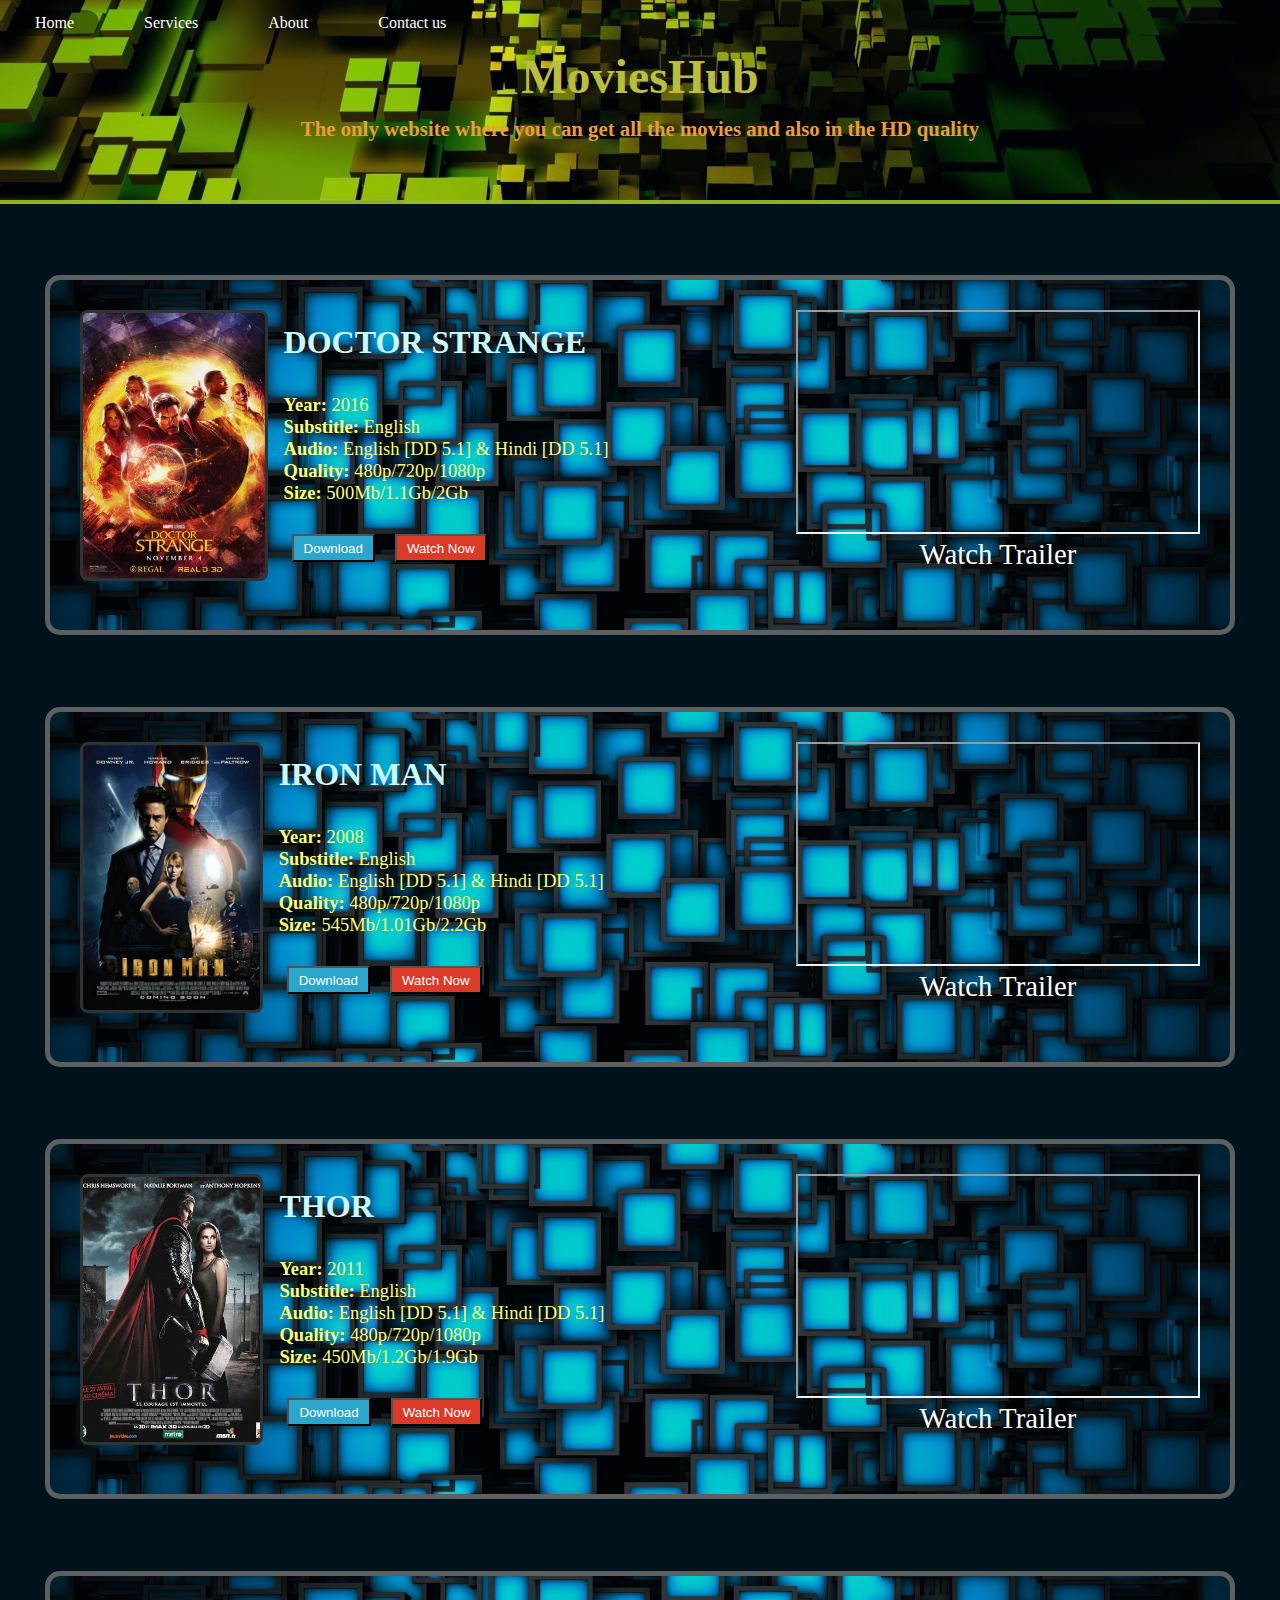
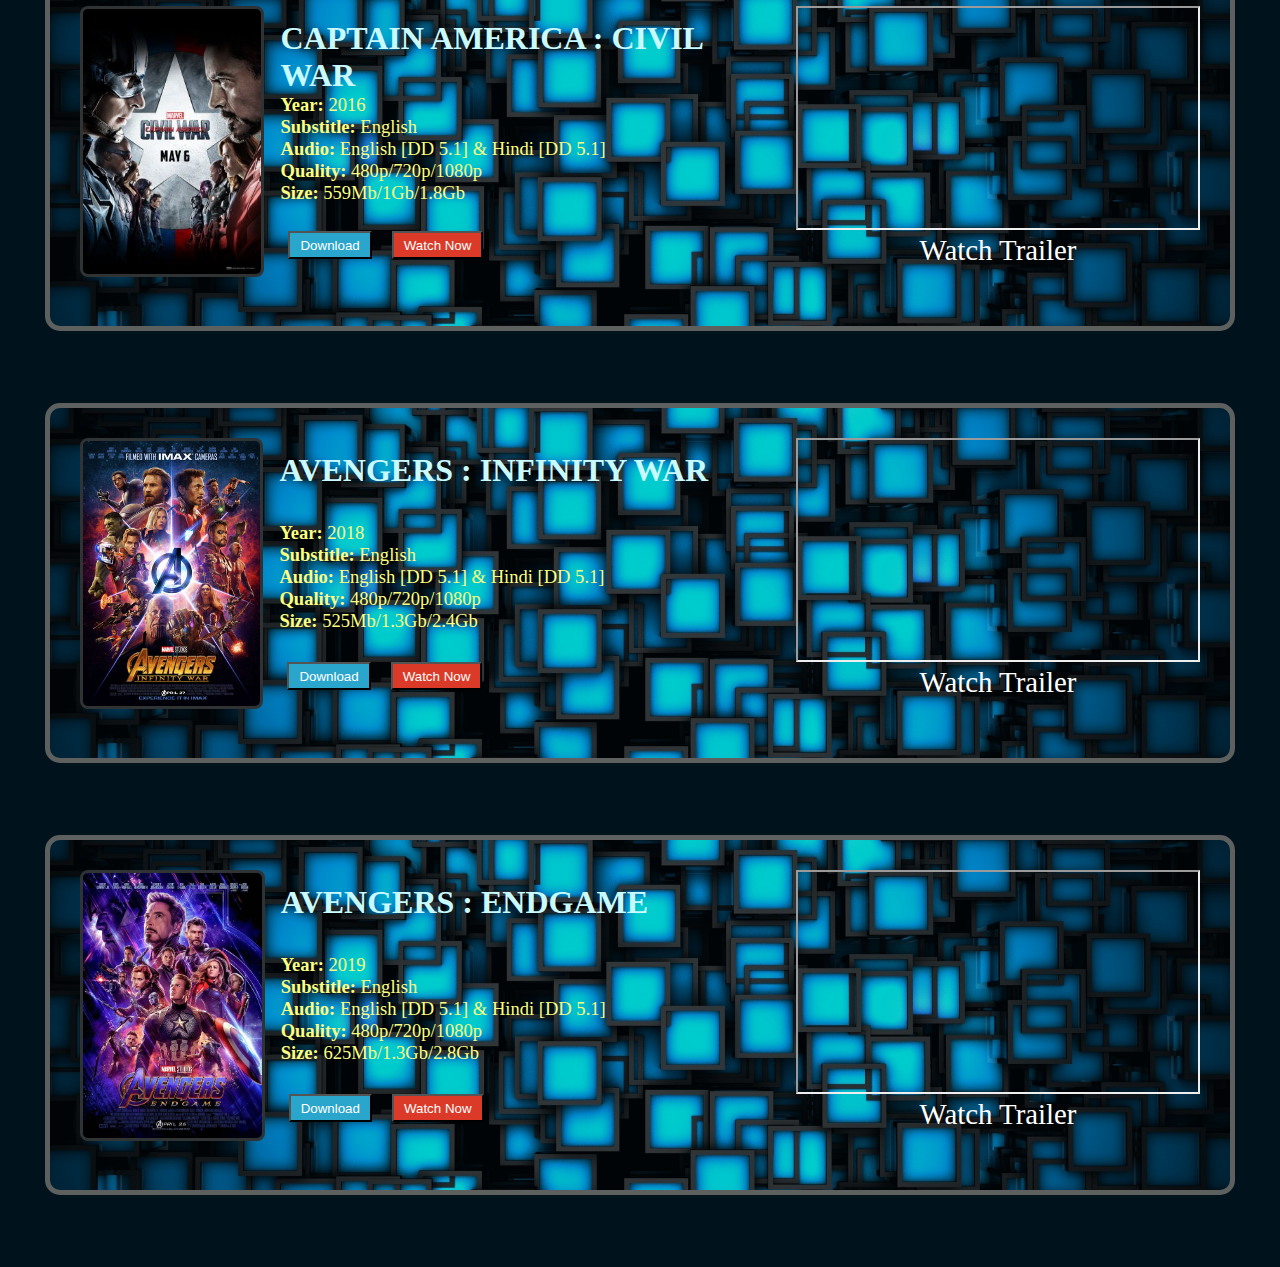
<file: index.html>
<!DOCTYPE html>
<html lang="en">

<head>
    <meta charset="UTF-8">
    <meta name="viewport" content="width=device-width, initial-scale=1.0">
    <title>Movies Hub</title>
    <link rel="stylesheet" href="CSS/Movies_Hub.css">
    <link rel="stylesheet" media="screen and (min-width:1537px)" href="CSS/1920x1080.css">
    <link rel="stylesheet" media="screen and (min-width:1367px)" href="CSS/1536x864.css">
    <link rel="stylesheet" media="screen and (max-width:414px)" href="CSS/414x896.css">
    <!-- <link rel="stylesheet" media="screen and (max-width: 1200px)" href="CSS/Phone.css"> -->
</head>

<body>

    <!-- Navbar -->

    <nav id="navigationbar">
        <ul>
            <li> <a href="" class="active">Home</a></li>
            <li> <a href="">Services</a></li>
            <li> <a href="">About</a></li>
            <li> <a href="">Contact us</a></li>
        </ul>
    </nav>

    <!-- Heading -->

    <Section id="home">
        <h1>MoviesHub</h1>
        <p> <Strong>T</Strong>he only website where you can get all the movies and also in the <strong>HD</strong>
            quality </p>
    </Section>

    <!-- Content -->

    <Section>


        <div id="container">
            <div class="box">


                <div class="img">

                    <img class="image" src="Image/drstrange.jpeg" alt="">

                </div>

                <div id="detailandbtn">

                    <div class="detail">

                        <h1>DOCTOR STRANGE</h1>
                        <div class="description">

                            <p> <strong>Year:</strong> 2016 </p>
                            <p> <strong>Substitle:</strong> English </p>
                            <p> <strong>Audio:</strong> English [DD 5.1] & Hindi [DD 5.1]</p>
                            <p> <strong>Quality:</strong> 480p/720p/1080p </p>
                            <p> <strong>Size:</strong> 500Mb/1.1Gb/2Gb </p>
                            <p> <strong></strong> </p>

                        </div>

                        <div id="button">
                            <button class="btn" id="download"> <a href="Download.html" target="_blank">Download</a>
                            </button>
                            <button class="btn" id="watch"><a href="Video/Captain America.mp4" target="_blank">Watch
                                    Now</a></button>
                        </div>
                    </div>


                </div>

                <div class="trailer">

                    <iframe src="https://www.youtube.com/embed/HSzx-zryEgM" title="YouTube video player" frameborder="1"
                        allow="accelerometer; autoplay; clipboard-write; encrypted-media; gyroscope; picture-in-picture"
                        allowfullscreen></iframe>
                    <p>Watch Trailer</p>
                </div>

            </div>


            <div class="box">

                <div class="img">

                    <img class="image" src="Image/ironman.jpg" alt="">

                </div>

                <div id="detailandbtn">

                    <div class="detail">

                        <h1>IRON MAN</h1>

                        <div class="description">

                            <p> <strong>Year:</strong> 2008 </p>
                            <p> <strong>Substitle:</strong> English </p>
                            <p> <strong>Audio:</strong> English [DD 5.1] & Hindi [DD 5.1]</p>
                            <p> <strong>Quality:</strong> 480p/720p/1080p </p>
                            <p> <strong>Size:</strong> 545Mb/1.01Gb/2.2Gb </p>
                            <p> <strong></strong> </p>

                        </div>

                        <div id="button">

                            <button class="btn" id="download"><a href="Download.html" target="_blank">Download</a>
                            </button>
                            <button class="btn" id="watch"><a href="../Video/Captain America.mp4" target="_blank">Watch
                                    Now</a></button>

                        </div>
                    </div>

                </div>

                <div class="trailer">
                    <iframe src="https://www.youtube.com/embed/8ugaeA-nMTc" title="YouTube video player" frameborder="1"
                        allow="accelerometer; autoplay; clipboard-write; encrypted-media; gyroscope; picture-in-picture"
                        allowfullscreen></iframe>
                    <p>Watch Trailer</p>
                </div>

            </div>


            <div class="box">

                <div class="img">

                    <img class="image" src="Image/thor.jpg" alt="">

                </div>

                <div id="detailandbtn">

                    <div class="detail">

                        <h1>THOR</h1>

                        <div class="description">

                            <p> <strong>Year:</strong> 2011 </p>
                            <p> <strong>Substitle:</strong> English </p>
                            <p> <strong>Audio:</strong> English [DD 5.1] & Hindi [DD 5.1]</p>
                            <p> <strong>Quality:</strong> 480p/720p/1080p </p>
                            <p> <strong>Size:</strong> 450Mb/1.2Gb/1.9Gb </p>
                            <p> <strong></strong> </p>

                        </div>

                        <div id="button">

                            <button class="btn" id="download"><a href="Download.html" target="_blank">Download</a>
                            </button>
                            <button class="btn" id="watch"><a href="../Video/Captain America.mp4" target="_blank">Watch
                                    Now</a></button>

                        </div>

                    </div>

                </div>

                <div class="trailer">
                    <iframe src="https://www.youtube.com/embed/vJUDu40Z_RY" title="YouTube video player" frameborder="1"
                        allow="accelerometer; autoplay; clipboard-write; encrypted-media; gyroscope; picture-in-picture"
                        allowfullscreen></iframe>
                    <p>Watch Trailer</p>
                </div>

            </div>


            <div class="box">

                <div class="img">

                    <img class="image" src="Image/civilwar.jpg" alt="">

                </div>

                <div id="detailandbtn">

                    <div class="detail">

                        <h1>CAPTAIN AMERICA : CIVIL WAR</h1>

                        <div class="description">

                            <p> <strong>Year:</strong> 2016 </p>
                            <p> <strong>Substitle:</strong> English </p>
                            <p> <strong>Audio:</strong> English [DD 5.1] & Hindi [DD 5.1]</p>
                            <p> <strong>Quality:</strong> 480p/720p/1080p </p>
                            <p> <strong>Size:</strong> 559Mb/1Gb/1.8Gb </p>
                            <p> <strong></strong> </p>

                        </div>

                        <div id="button">

                            <button class="btn" id="download"><a href="Download.html" target="_blank">Download</a>
                            </button>
                            <button class="btn" id="watch"><a href="../Video/Captain America.mp4" target="_blank">Watch
                                    Now</a></button>

                        </div>

                    </div>

                </div>

                <div class="trailer">
                    <iframe src="https://www.youtube.com/embed/dKrVegVI0Us" title="YouTube video player" frameborder="1"
                        allow="accelerometer; autoplay; clipboard-write; encrypted-media; gyroscope; picture-in-picture"
                        allowfullscreen></iframe>
                    <p>Watch Trailer</p>
                </div>

            </div>


            <div class="box">

                <div class="img">

                    <img class="image" src="Image/infinitywar.jpg" alt="">

                </div>

                <div id="detailandbtn">

                    <div class="detail">

                        <h1>AVENGERS : INFINITY WAR</h1>

                        <div class="description">

                            <p> <strong>Year:</strong> 2018 </p>
                            <p> <strong>Substitle:</strong> English </p>
                            <p> <strong>Audio:</strong> English [DD 5.1] & Hindi [DD 5.1]</p>
                            <p> <strong>Quality:</strong> 480p/720p/1080p </p>
                            <p> <strong>Size:</strong> 525Mb/1.3Gb/2.4Gb </p>
                            <p> <strong></strong> </p>

                        </div>

                        <div id="button">

                            <button class="btn" id="download"><a href="Download.html" target="_blank">Download</a>
                            </button>
                            <button class="btn" id="watch"><a href="../Video/Captain America.mp4" target="_blank">Watch
                                    Now</a></button>

                        </div>

                    </div>

                </div>

                <div class="trailer">
                    <iframe src="https://www.youtube.com/embed/6ZfuNTqbHE8" title="YouTube video player" frameborder="1"
                        allow="accelerometer; autoplay; clipboard-write; encrypted-media; gyroscope; picture-in-picture"
                        allowfullscreen></iframe>
                    <p>Watch Trailer</p>
                </div>

            </div>


            <div class="box">

                <div class="img">

                    <img class="image" src="Image/endgame.jpg" alt="">

                </div>

                <div id="detailandbtn">

                    <div class="detail">

                        <h1>AVENGERS : ENDGAME</h1>

                        <div class="description">

                            <p> <strong>Year:</strong> 2019 </p>
                            <p> <strong>Substitle:</strong> English </p>
                            <p> <strong>Audio:</strong> English [DD 5.1] & Hindi [DD 5.1]</p>
                            <p> <strong>Quality:</strong> 480p/720p/1080p </p>
                            <p> <strong>Size:</strong> 625Mb/1.3Gb/2.8Gb </p>
                            <p> <strong></strong> </p>

                        </div>

                        <div id="button">

                            <button class="btn" id="download"><a href="Download.html" target="_blank">Download</a>
                            </button>
                            <button class="btn" id="watch"><a href="">Watch Now</a></button>

                        </div>

                    </div>

                </div>

                <div class="trailer">
                    <iframe src="https://www.youtube.com/embed/TcMBFSGVi1c" title="YouTube video player" frameborder="1"
                        allow="accelerometer; autoplay; clipboard-write; encrypted-media; gyroscope; picture-in-picture"
                        allowfullscreen></iframe>
                    <p>Watch Trailer</p>
                </div>
            </div>


            <div>
    </Section>

</body>

</html>
</file>
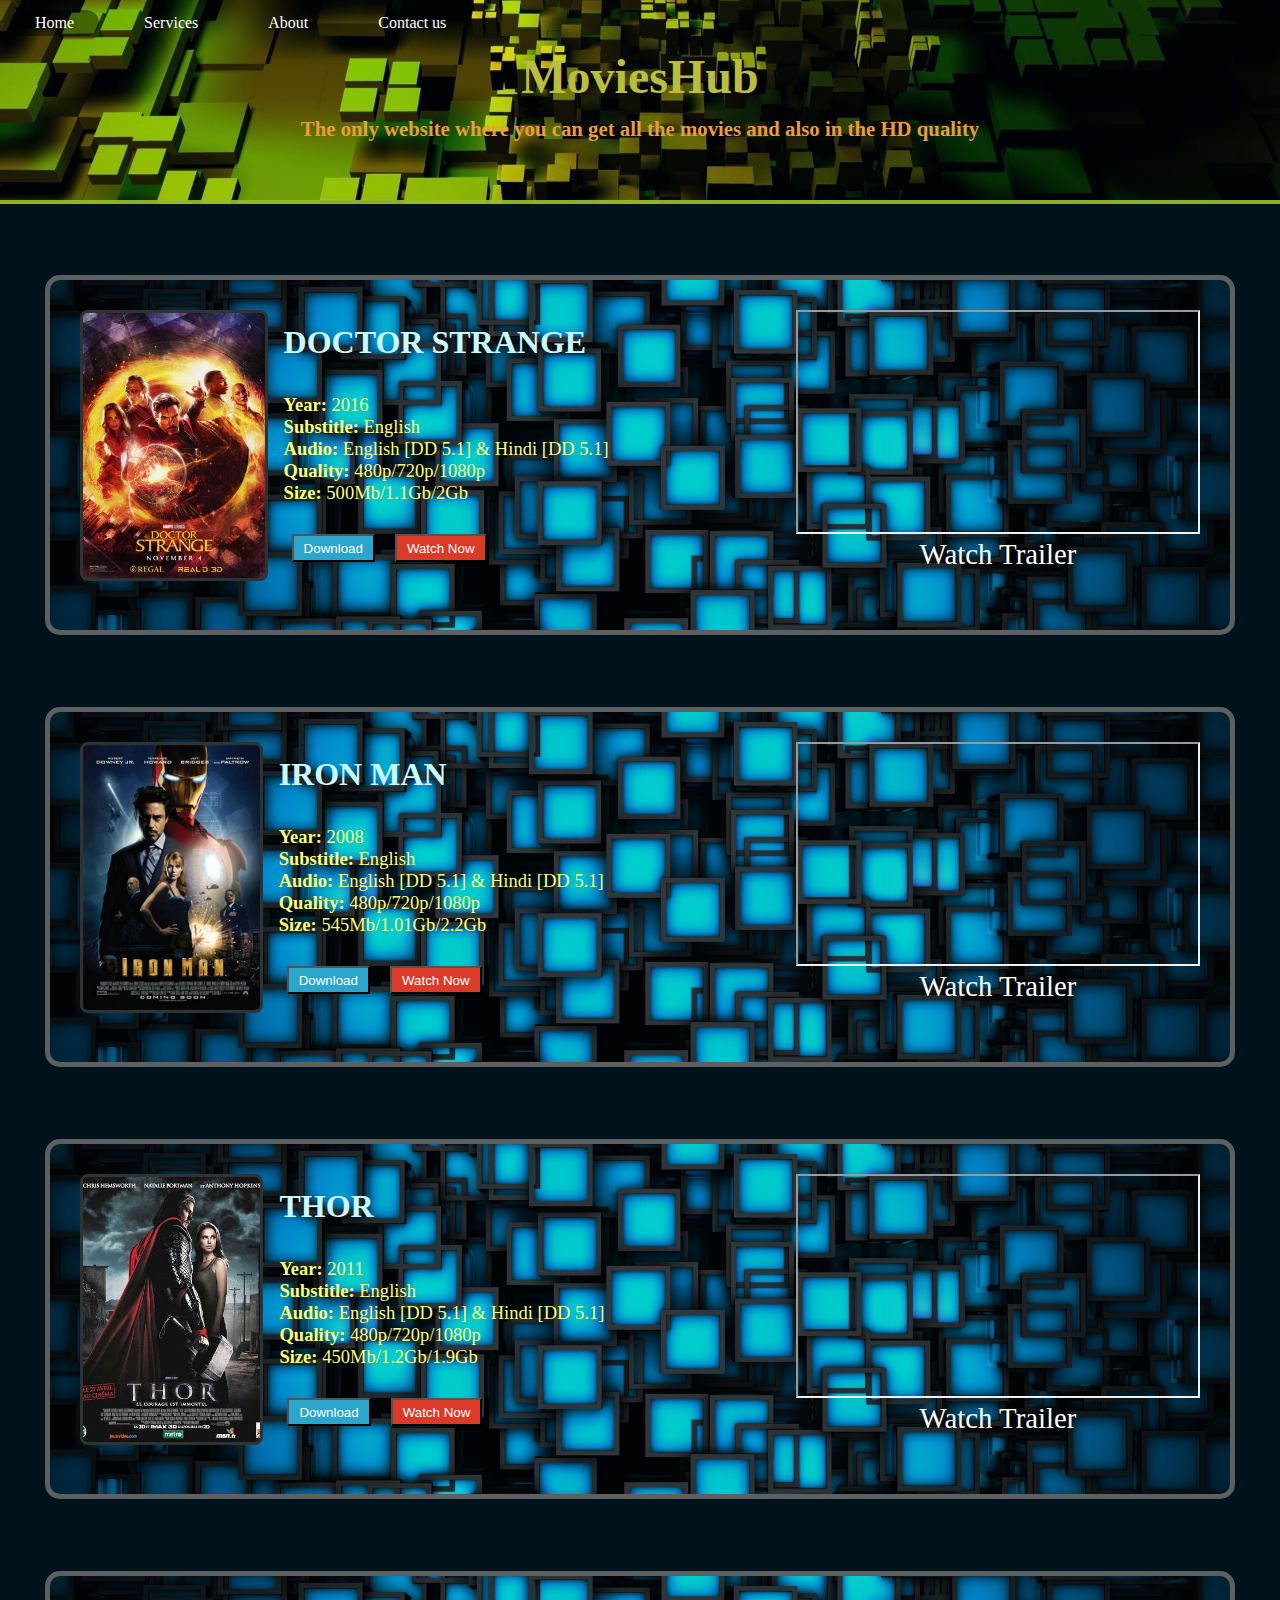
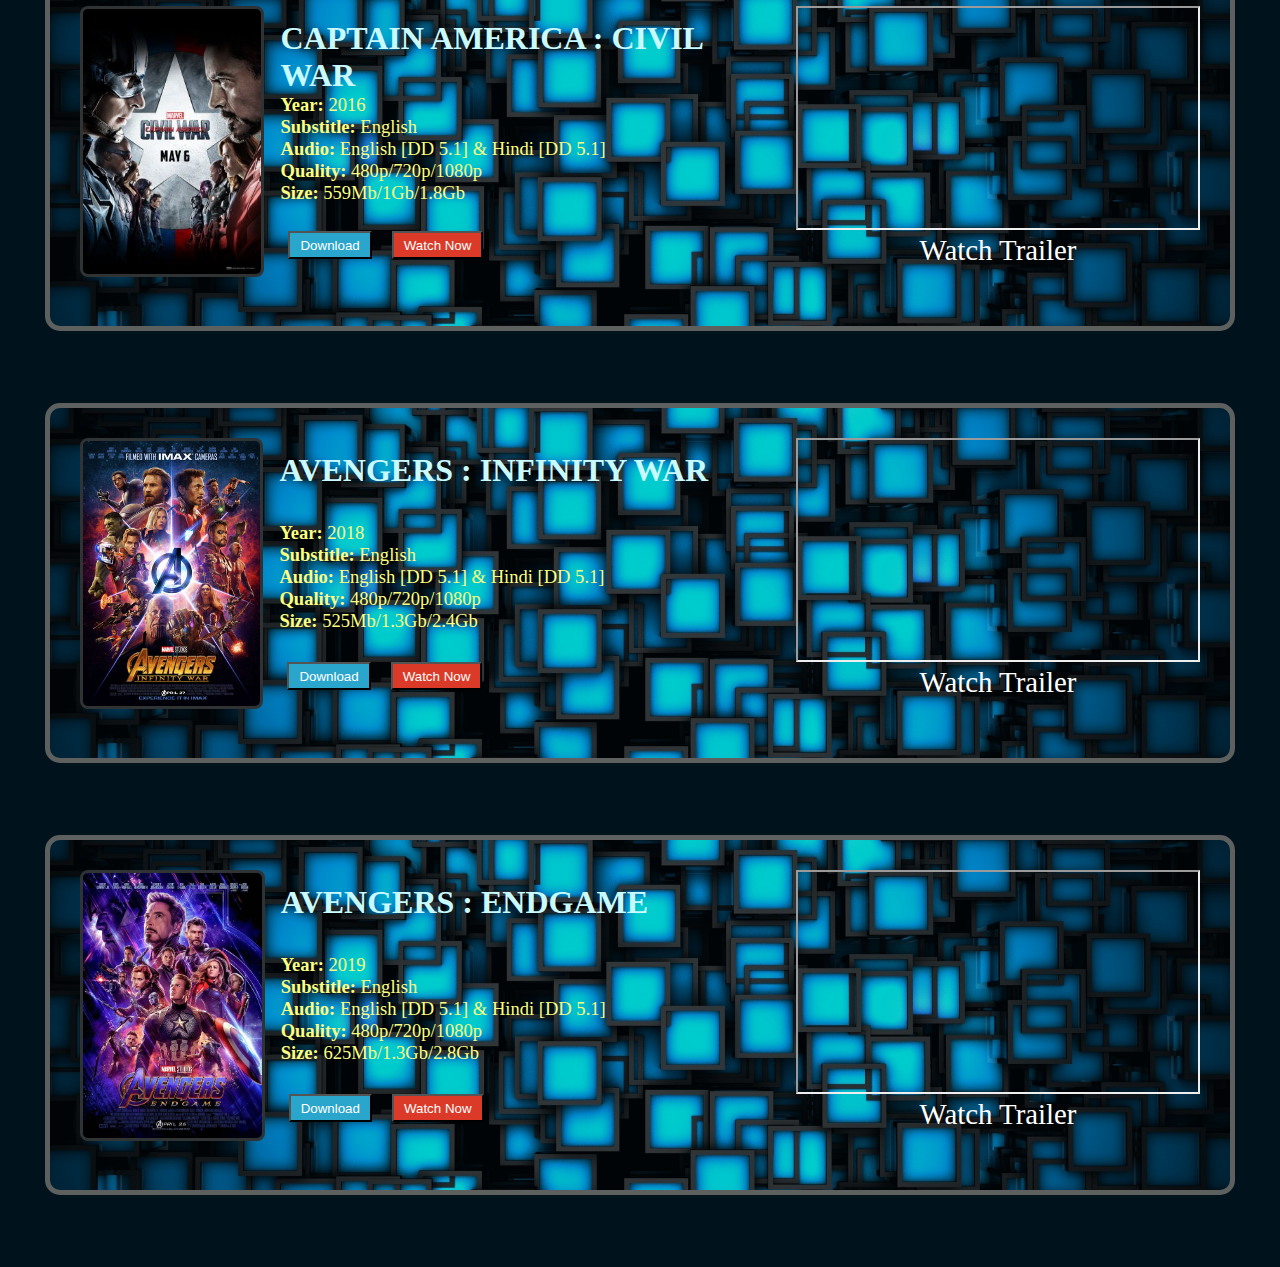
<file: HTML/index.html>
<!DOCTYPE html>
<html lang="en">

<head>
    <meta charset="UTF-8">
    <meta name="viewport" content="width=device-width, initial-scale=1.0">
    <title>Movies Hub</title>
    <link rel="stylesheet" href="../CSS/Movies_Hub.css">
    <link rel="stylesheet" media="screen and (min-width:1537px)" href="../CSS/1920x1080.css">
    <link rel="stylesheet" media="screen and (min-width:1367px)" href="../CSS/1536x864.css">
    <link rel="stylesheet" media="screen and (max-width:414px)" href="../CSS/414x896.css">
    <!-- <link rel="stylesheet" media="screen and (max-width: 1200px)" href="../CSS/Phone.css"> -->
</head>

<body>

    <!-- Navbar -->

    <nav id="navigationbar">
        <ul>
            <li> <a href="" class="active">Home</a></li>
            <li> <a href="">Services</a></li>
            <li> <a href="">About</a></li>
            <li> <a href="">Contact us</a></li>
        </ul>
    </nav>

    <!-- Heading -->

    <Section id="home">
        <h1>MoviesHub</h1>
        <p> <Strong>T</Strong>he only website where you can get all the movies and also in the <strong>HD</strong>
            quality </p>
    </Section>

    <!-- Content -->

    <Section>


        <div id="container">
            <div class="box">


                <div class="img">

                    <img class="image" src="../Image/drstrange.jpeg" alt="">

                </div>

                <div id="detailandbtn">

                    <div class="detail">

                        <h1>DOCTOR STRANGE</h1>
                        <div class="description">

                            <p> <strong>Year:</strong> 2016 </p>
                            <p> <strong>Substitle:</strong> English </p>
                            <p> <strong>Audio:</strong> English [DD 5.1] & Hindi [DD 5.1]</p>
                            <p> <strong>Quality:</strong> 480p/720p/1080p </p>
                            <p> <strong>Size:</strong> 500Mb/1.1Gb/2Gb </p>
                            <p> <strong></strong> </p>

                        </div>

                        <div id="button">
                            <button class="btn" id="download"> <a href="Download.html" target="_blank">Download</a>
                            </button>
                            <button class="btn" id="watch"><a href="../Video/Captain America.mp4" target="_blank">Watch
                                    Now</a></button>
                        </div>
                    </div>


                </div>

                <div class="trailer">

                    <iframe src="https://www.youtube.com/embed/HSzx-zryEgM" title="YouTube video player" frameborder="1"
                        allow="accelerometer; autoplay; clipboard-write; encrypted-media; gyroscope; picture-in-picture"
                        allowfullscreen></iframe>
                    <p>Watch Trailer</p>
                </div>

            </div>


            <div class="box">

                <div class="img">

                    <img class="image" src="../Image/ironman.jpg" alt="">

                </div>

                <div id="detailandbtn">

                    <div class="detail">

                        <h1>IRON MAN</h1>

                        <div class="description">

                            <p> <strong>Year:</strong> 2008 </p>
                            <p> <strong>Substitle:</strong> English </p>
                            <p> <strong>Audio:</strong> English [DD 5.1] & Hindi [DD 5.1]</p>
                            <p> <strong>Quality:</strong> 480p/720p/1080p </p>
                            <p> <strong>Size:</strong> 545Mb/1.01Gb/2.2Gb </p>
                            <p> <strong></strong> </p>

                        </div>

                        <div id="button">

                            <button class="btn" id="download"><a href="Download.html" target="_blank">Download</a>
                            </button>
                            <button class="btn" id="watch"><a href="../Video/Captain America.mp4" target="_blank">Watch
                                    Now</a></button>

                        </div>
                    </div>

                </div>

                <div class="trailer">
                    <iframe src="https://www.youtube.com/embed/8ugaeA-nMTc" title="YouTube video player" frameborder="1"
                        allow="accelerometer; autoplay; clipboard-write; encrypted-media; gyroscope; picture-in-picture"
                        allowfullscreen></iframe>
                    <p>Watch Trailer</p>
                </div>

            </div>


            <div class="box">

                <div class="img">

                    <img class="image" src="../Image/thor.jpg" alt="">

                </div>

                <div id="detailandbtn">

                    <div class="detail">

                        <h1>THOR</h1>

                        <div class="description">

                            <p> <strong>Year:</strong> 2011 </p>
                            <p> <strong>Substitle:</strong> English </p>
                            <p> <strong>Audio:</strong> English [DD 5.1] & Hindi [DD 5.1]</p>
                            <p> <strong>Quality:</strong> 480p/720p/1080p </p>
                            <p> <strong>Size:</strong> 450Mb/1.2Gb/1.9Gb </p>
                            <p> <strong></strong> </p>

                        </div>

                        <div id="button">

                            <button class="btn" id="download"><a href="Download.html" target="_blank">Download</a>
                            </button>
                            <button class="btn" id="watch"><a href="../Video/Captain America.mp4" target="_blank">Watch
                                    Now</a></button>

                        </div>

                    </div>

                </div>

                <div class="trailer">
                    <iframe src="https://www.youtube.com/embed/vJUDu40Z_RY" title="YouTube video player" frameborder="1"
                        allow="accelerometer; autoplay; clipboard-write; encrypted-media; gyroscope; picture-in-picture"
                        allowfullscreen></iframe>
                    <p>Watch Trailer</p>
                </div>

            </div>


            <div class="box">

                <div class="img">

                    <img class="image" src="../Image/civilwar.jpg" alt="">

                </div>

                <div id="detailandbtn">

                    <div class="detail">

                        <h1>CAPTAIN AMERICA : CIVIL WAR</h1>

                        <div class="description">

                            <p> <strong>Year:</strong> 2016 </p>
                            <p> <strong>Substitle:</strong> English </p>
                            <p> <strong>Audio:</strong> English [DD 5.1] & Hindi [DD 5.1]</p>
                            <p> <strong>Quality:</strong> 480p/720p/1080p </p>
                            <p> <strong>Size:</strong> 559Mb/1Gb/1.8Gb </p>
                            <p> <strong></strong> </p>

                        </div>

                        <div id="button">

                            <button class="btn" id="download"><a href="Download.html" target="_blank">Download</a>
                            </button>
                            <button class="btn" id="watch"><a href="../Video/Captain America.mp4" target="_blank">Watch
                                    Now</a></button>

                        </div>

                    </div>

                </div>

                <div class="trailer">
                    <iframe src="https://www.youtube.com/embed/dKrVegVI0Us" title="YouTube video player" frameborder="1"
                        allow="accelerometer; autoplay; clipboard-write; encrypted-media; gyroscope; picture-in-picture"
                        allowfullscreen></iframe>
                    <p>Watch Trailer</p>
                </div>

            </div>


            <div class="box">

                <div class="img">

                    <img class="image" src="../Image/infinitywar.jpg" alt="">

                </div>

                <div id="detailandbtn">

                    <div class="detail">

                        <h1>AVENGERS : INFINITY WAR</h1>

                        <div class="description">

                            <p> <strong>Year:</strong> 2018 </p>
                            <p> <strong>Substitle:</strong> English </p>
                            <p> <strong>Audio:</strong> English [DD 5.1] & Hindi [DD 5.1]</p>
                            <p> <strong>Quality:</strong> 480p/720p/1080p </p>
                            <p> <strong>Size:</strong> 525Mb/1.3Gb/2.4Gb </p>
                            <p> <strong></strong> </p>

                        </div>

                        <div id="button">

                            <button class="btn" id="download"><a href="Download.html" target="_blank">Download</a>
                            </button>
                            <button class="btn" id="watch"><a href="../Video/Captain America.mp4" target="_blank">Watch
                                    Now</a></button>

                        </div>

                    </div>

                </div>

                <div class="trailer">
                    <iframe src="https://www.youtube.com/embed/6ZfuNTqbHE8" title="YouTube video player" frameborder="1"
                        allow="accelerometer; autoplay; clipboard-write; encrypted-media; gyroscope; picture-in-picture"
                        allowfullscreen></iframe>
                    <p>Watch Trailer</p>
                </div>

            </div>


            <div class="box">

                <div class="img">

                    <img class="image" src="../Image/endgame.jpg" alt="">

                </div>

                <div id="detailandbtn">

                    <div class="detail">

                        <h1>AVENGERS : ENDGAME</h1>

                        <div class="description">

                            <p> <strong>Year:</strong> 2019 </p>
                            <p> <strong>Substitle:</strong> English </p>
                            <p> <strong>Audio:</strong> English [DD 5.1] & Hindi [DD 5.1]</p>
                            <p> <strong>Quality:</strong> 480p/720p/1080p </p>
                            <p> <strong>Size:</strong> 625Mb/1.3Gb/2.8Gb </p>
                            <p> <strong></strong> </p>

                        </div>

                        <div id="button">

                            <button class="btn" id="download"><a href="Download.html" target="_blank">Download</a>
                            </button>
                            <button class="btn" id="watch"><a href="">Watch Now</a></button>

                        </div>

                    </div>

                </div>

                <div class="trailer">
                    <iframe src="https://www.youtube.com/embed/TcMBFSGVi1c" title="YouTube video player" frameborder="1"
                        allow="accelerometer; autoplay; clipboard-write; encrypted-media; gyroscope; picture-in-picture"
                        allowfullscreen></iframe>
                    <p>Watch Trailer</p>
                </div>
            </div>


            <div>
    </Section>

</body>

</html>
</file>
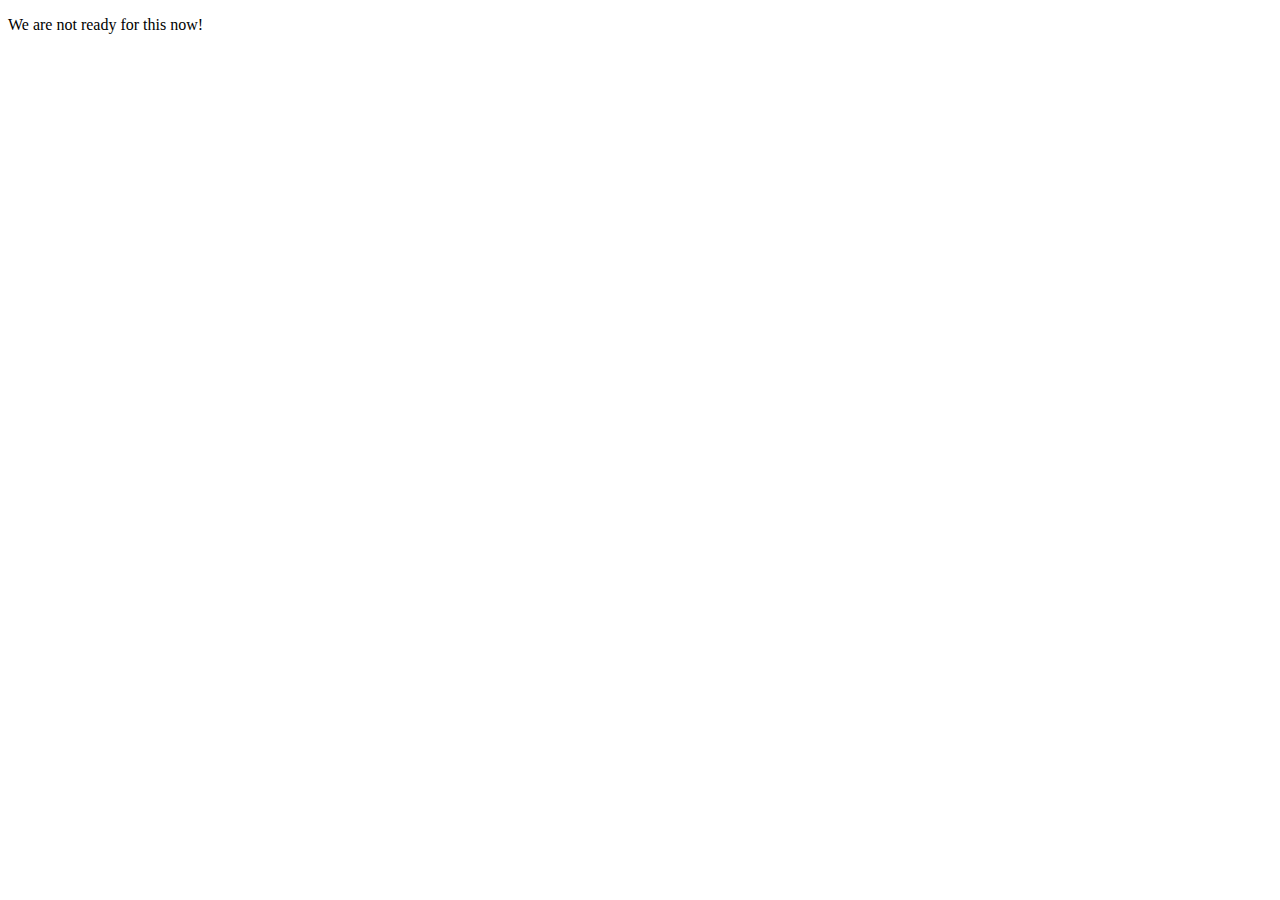
<file: Download.html>
<!DOCTYPE html>
<html lang="en">
<head>
    <meta charset="UTF-8">
    <meta name="viewport" content="width=device-width, initial-scale=1.0">
    <title>ERROR!</title>
</head>
<body>
    <p>We are not ready for this now!</p>
</body>
</html>
</file>
<file: CSS/Movies_Hub.css>
*{
    padding: 0px;
    margin: 0px;
}

body{
    background-color: rgb(0 19 29);
}

/* Navbar Styling */

#navigationbar ul{
    display: flex;
}

#navigationbar ul li{
    list-style: none;
}

#navigationbar ul li a{
    text-decoration: none;
    color: white;
    display: block;
    padding: 4px 25px;
    margin: 10px;
    border-radius: 20px;
}

#navigationbar ul li a:hover{
    background-color: #58565685;
}

.active{
    background-color: #0000006b;
}

/* Heading Styling */

#home{
    display: flex;
    flex-direction: column;
    justify-content: center;
    align-items: center;
    text-align: center;
    margin-bottom: 49px;
}

#home::before{
    content: "";
    position: absolute;
    top: 0px;
    background: url(../Image/Headbg.jpg) no-repeat center center/cover;
    height: 200px;
    width: 100%;
    z-index: -1;
    opacity: 0.84;
    border-bottom: 4.5px solid #b4dd2aed;
}

#home h1{
    font-size: 3rem;
    color: rgb(187 189 64);
    margin: 3px;
}

#home p{
    color: rgb(234 156 60);
    font-size: 1.3rem;
    font-weight: bold;
    margin: 10px;
}

/* Content Styling */

#container{
    padding-top: 75px;
    display: grid;
    justify-content: center;
    grid-template-columns: repeat(1, 1fr);
    grid-template-rows: repeat(6, 360px);
    grid-gap: 4.5rem;
    margin: 0px 45px;
}

.box{
    display: grid;
    grid-template-columns: 1fr 5fr 1fr;
    grid-gap: 1rem;
    padding: 30px;
    border: 5px solid #5e5f5f;
    border-radius: 15px;
    position: relative;
}

.detail{
    display: grid;
    grid-template-rows: 1fr 2fr 0.5fr;
    height: 245px;
    padding: 14px 0px;
}

.box::before{
    content: "";
    background: url(../Image/boxbg.jpg) no-repeat center center/cover;
    position: absolute;
    height: 100%;
    width: 100%;
    z-index: -1;
    opacity: 0.78;
}

.image{
    border: 3px solid #2f3333;
    border-radius: 8px;
    height: 265px;
}

.detail h1{
    font-size: 2rem;
    color: #c9faff;
}

.detail p{
    font-size: 1.16rem;
    color: #fdff80;
}

/* Button Styling */

.btn{
    padding: 4.5px 0px;
    margin: 0px 8px;
    color: white;
}

.btn a{
    text-decoration: none;
    color: white;
}

#download{
    background-color: #2aa6cc;
}

#download a{
    padding: 4.5px 10px;
}

#watch{
    background-color: #dc3a28;
}

#watch a{
    padding: 4.5px 10px;
    text-decoration: none;
}

/* Trailer Video Styling */

.trailer iframe{
    height: 220px;
    width: 400px;
}

.trailer p{
    font-size: 1.8rem;
    color: white;
    text-align: center;
}
</file>
<file: CSS/1920x1080.css>
/* Navbar */

#navigationbar ul li a{
    font-size: 1.55rem;
}

/* Heading */

#home h1{
    font-size: 5rem;
}

#home p{
    font-size: 1.9rem;
}

#home::before{
    height: 240px;
}

/* Content Styling */

#container{
    padding-top: 50px;
    margin: 0px 60px;
}

.box{
    grid-template-columns: 0.9fr 5fr 2.1fr;
    grid-gap: 0rem;
}

.detail{
    grid-template-rows: 0.65fr 2fr 0.5fr;
}

.detail h1{
    font-size: 2.4rem;
}

.description p{
    font-size: 1.5rem;
}
</file>
<file: CSS/1536x864.css>
/* Navbar */

#navigationbar ul li a{
    font-size: 1.32rem;
}

/* Heading */

#home h1{
    font-size: 4.4rem;
}

#home p{
    font-size: 1.8rem;
}

#home::before{
    height: 230px;
}

/* Content Styling */

#container{
    padding-top: 50px;
    margin: 0px 40px;
}

.box{
    grid-template-columns: 0.9fr 5fr 2.1fr;
    grid-gap: 0.8rem;
}

.detail{
    grid-template-rows: 0.65fr 2fr 0.5fr;
}

.detail h1{
    font-size: 2.3rem;
}

.description p{
    font-size: 1.4rem;
}
</file>
<file: CSS/414x896.css>
/* Navbar Styling */

#navigationbar ul li a{
    font-size: 0.66rem;
}

/* Heading Styling */

#home h1{
    font-size: 2rem;
}

#home p{
    font-size: 1rem;
}

#home::before{
    height: 150px;
}

/* Content Styling */

#container{
    grid-template-rows: repeat(6,435px);
    padding-top: 0px;
    margin: 0px 14px;
}

.box{
    grid-template-columns: none;
    grid-template-areas: 
    'image dandb '
    'trailer trailer ';
    grid-gap: 1rem 1rem;
    margin-top: -10px;
    padding: 12px;
}

.image{
    height: 130px;
    margin-top: 35px;
}

.img{
    grid-area: image;
}

.detail{
    padding-bottom: 0px;
}

#detailandbutton{
    grid-area: dandb;
}

.detail h1{
    font-size: 1.7rem;
}

.description{
    margin: 8px 0px;
}

.description p{
    font-size: 1.1rem;
}

/* Button Styling */

#button{
    margin: 15px 0px;
}

/* Trailer Video Styling */

.trailer{
    grid-area: trailer;
    display: flex;
    flex-direction: column;
    justify-content: center;
    align-items: center;
}

.trailer iframe{
    height: 90px;
    width: 165px;
}

.trailer p{
    font-size: 1.15rem;
    margin: 5px;
}
</file>
<file: CSS/Phone.css>
/* 1920×1080 (8.89%)
1366×768 (8.44%)
360×640 (7.28%)
414×896 (4.58%)
1536×864 (3.88%)
375×667 (3.75%) */

#container{
    grid-template-columns: repeat(2, 1fr);
    grid-template-rows: repeat(3, 640px);
}

.box{
    display: flex;
    flex-direction: row;
    justify-content: center;
    align-items: center;
}

.trailer{
    position: absolute;
    top: 340px;
}

.img{
    position: absolute;
    left: -3px;
    top: 40px;
}

.description{
    margin: 45px 0px;
}

#button{
    margin: 20px -7px
}

.detail h1{
    font-size: 1.8rem;

}
</file>
